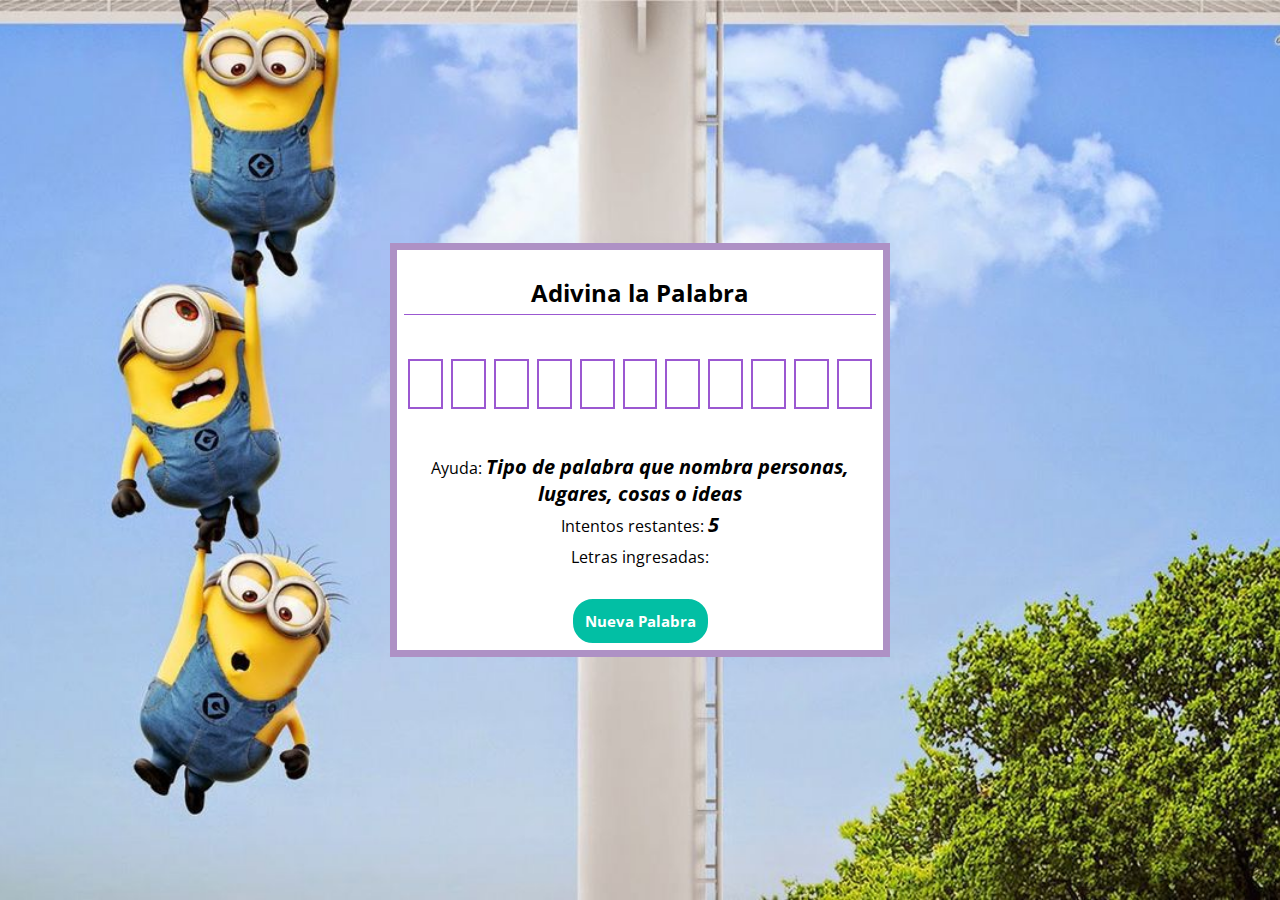
<file: adivinalapalabra-main/index.html>
<!DOCTYPE html>
<html lang="en">
<head>
    <meta charset="UTF-8">
    <meta http-equiv="X-UA-Compatible" content="IE=edge">
    <meta name="viewport" content="width=device-width, initial-scale=1.0">
    <link rel="stylesheet" href="estilo.css">
    <title>Juego de Gramática</title>
</head>
<body>
    <section>
        <h2>Adivina la Palabra</h2>
        <div id="palabra"></div>
        <h3>Ayuda: <span id="ayuda"> </span></h3>
        <h3>Intentos restantes: <span id="intentos">5</span></h3>
        <h3>Letras ingresadas: <span id="letrasIngresadas"></span></h3>

        <button onclick="cargarNuevaPalabra()">Nueva Palabra</button>
    </section>

    <script src="script.js"></script>
</body>
</html>
</file>
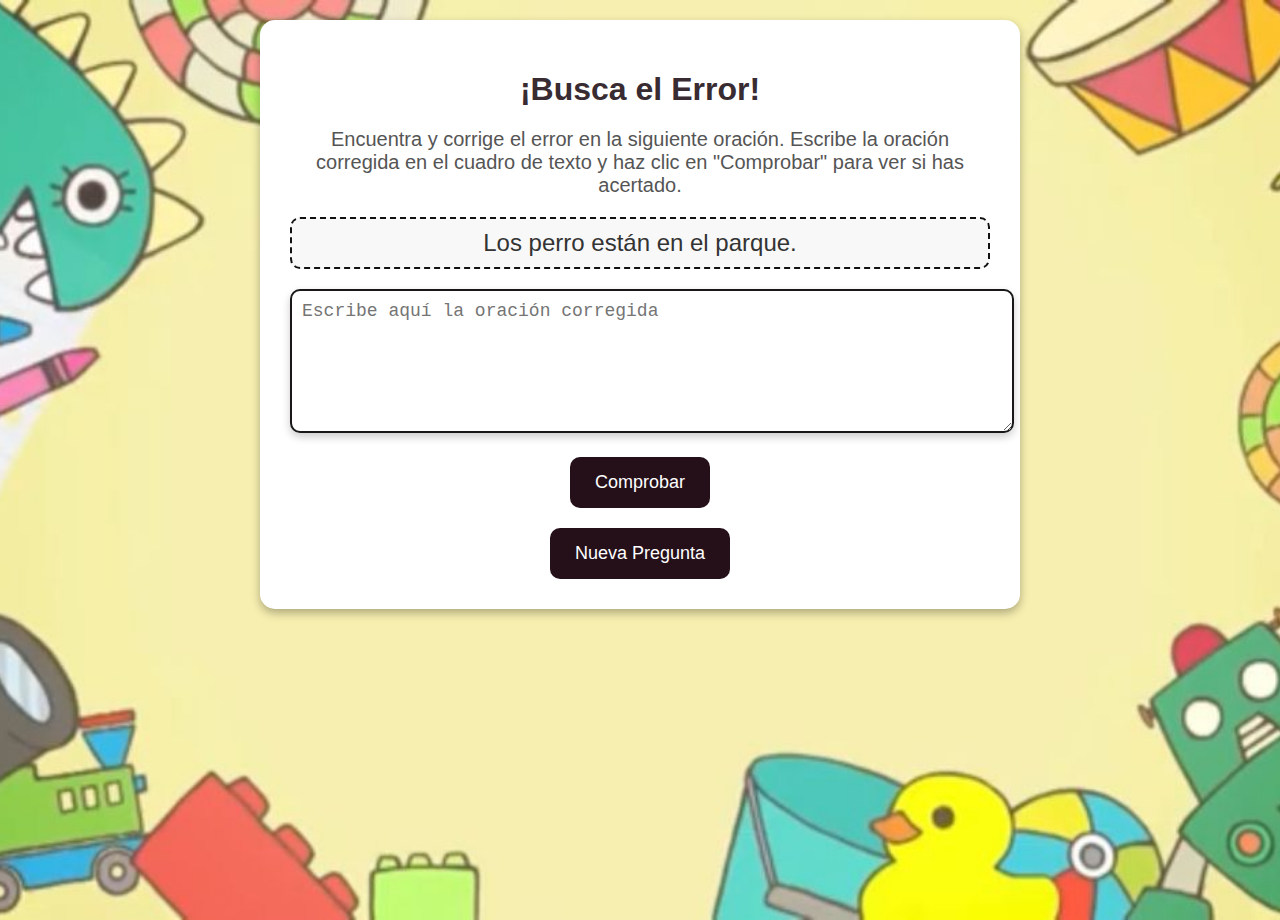
<file: JuegoBuscarElError/index.html>
<!DOCTYPE html>
<html lang="es">
<head>
    <meta charset="UTF-8">
    <meta name="viewport" content="width=device-width, initial-scale=1.0">
    <title>¡Busca el Error!</title>
    <style>
        body {
    font-family: 'Comic Sans MS', cursive, sans-serif;
    background-image: url('../imagen/WhatsApp Image 2024-09-05 at 12.17.12 AM (3).jpeg');
    background-size: cover; /* Asegura que la imagen cubra toda el área */
    background-position: center; /* Centra la imagen */
    background-repeat: no-repeat; /* Evita la repetición de la imagen */
    color: #333;
    text-align: center;
    height: 100vh;
    width: 100vw; /* Ajusta el ancho al viewport */
    margin: 0;
    padding: 0;
    overflow: hidden; /* Evita el scroll si el contenido se desborda */
}

.container {
    margin: 20px auto;
    padding: 30px;
    background: #fff;
    border-radius: 15px;
    box-shadow: 0 4px 10px rgba(0,0,0,0.3);
    width: 80%;
    max-width: 700px;
    position: relative; /* Para posicionar el contenido sobre la imagen de fondo */
    z-index: 1; /* Asegura que el contenedor esté sobre el fondo */
}

        h1 {
            color: #382b31;
            margin-bottom: 20px;
        }
        .instructions {
            font-size: 20px;
            margin-bottom: 20px;
            color: #555;
        }
        .sentence {
            font-size: 24px;
            margin-bottom: 20px;
            padding: 10px;
            background-color: #f8f8f8;
            border: 2px dashed #121111;
            border-radius: 10px;
        }
        textarea {
            width: 100%;
            height: 120px;
            padding: 10px;
            border-radius: 10px;
            border: 2px solid #191718;
            font-size: 18px;
            margin-bottom: 20px;
            box-shadow: 0 4px 8px rgba(0,0,0,0.2);
        }
        .button {
            background-color: #25101a;
            color: white;
            padding: 15px 25px;
            border: none;
            border-radius: 10px;
            cursor: pointer;
            font-size: 18px;
            transition: background-color 0.3s;
        }
        .button:hover {
            background-color: #4a4749;
        }
        .feedback {
            font-size: 22px;
            font-weight: bold;
            margin-top: 20px;
        }
        .feedback.correct { color: #4CAF50; }
        .feedback.incorrect { color: #FF6347; }
    </style>
</head>
<body>
    <div class="container">
        <h1>¡Busca el Error!</h1>
        <div class="instructions">
            Encuentra y corrige el error en la siguiente oración. Escribe la oración corregida en el cuadro de texto y haz clic en "Comprobar" para ver si has acertado.
        </div>
        <div class="sentence" id="sentence"></div>
        <textarea id="correction" placeholder="Escribe aquí la oración corregida"></textarea>
        <button class="button" onclick="checkCorrection()">Comprobar</button>
        <div id="feedback" class="feedback"></div>
        <button class="button" onclick="loadQuestion()">Nueva Pregunta</button>
    </div>

    <script>
        const questions = [
            { sentence: "El gato se duerme en la sillas.", correct: "El gato se duerme en la silla." },
            { sentence: "Los perro están en el parque.", correct: "Los perros están en el parque." },
            { sentence: "Maria y Juan va al cine.", correct: "María y Juan van al cine." },
            { sentence: "Nosotros comemos manzana y naranja.", correct: "Nosotros comemos manzanas y naranjas." }
        ];

        let currentQuestion;

        function getRandomQuestion() {
            return questions[Math.floor(Math.random() * questions.length)];
        }

        function loadQuestion() {
            currentQuestion = getRandomQuestion();
            document.getElementById('sentence').textContent = currentQuestion.sentence;
            document.getElementById('correction').value = '';
            document.getElementById('feedback').textContent = '';
        }

        function checkCorrection() {
            const userCorrection = document.getElementById('correction').value.trim().toLowerCase();
            const correctAnswer = currentQuestion.correct.trim().toLowerCase();
            const feedback = document.getElementById('feedback');
            
            if (userCorrection === correctAnswer) {
                feedback.textContent = "¡Correcto! ¡Bien hecho!";
                feedback.className = "feedback correct";
            } else {
                feedback.textContent = "Incorrecto. Intenta de nuevo.";
                feedback.className = "feedback incorrect";
            }
        }

        // Cargar una nueva pregunta cuando se carga la página
        window.onload = loadQuestion;
    </script>
</body>
</html>
</file>
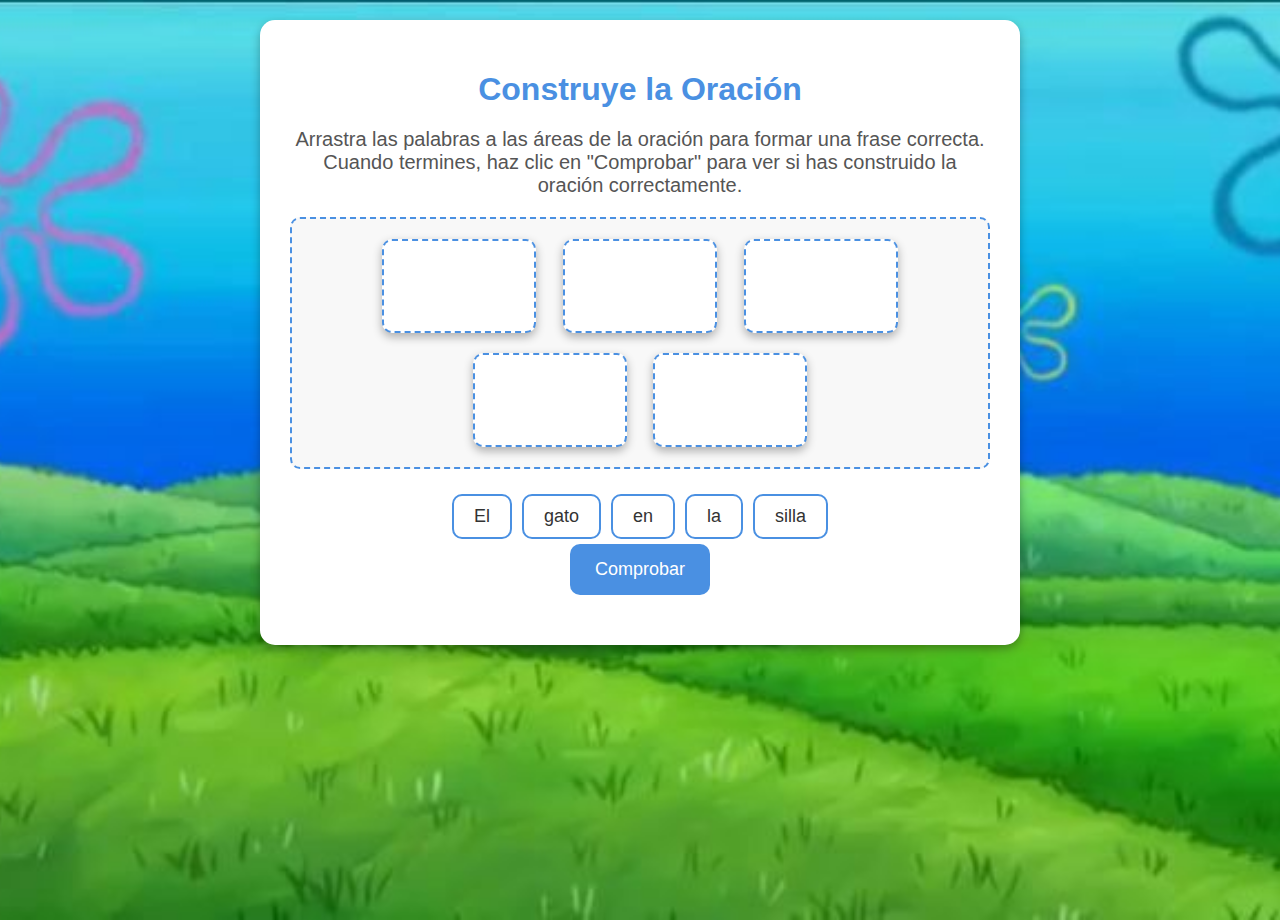
<file: JuegoConstruyeLaOracion/index.html>
<!DOCTYPE html>
<html lang="es">
<head>
    <meta charset="UTF-8">
    <meta name="viewport" content="width=device-width, initial-scale=1.0">
    <title>Construye la Oración</title>
    <style>
        body {
        font-family: 'Comic Sans MS', cursive, sans-serif;
        background-image: url('../imagen/WhatsApp Image 2024-09-05 at 12.17.12 AM (2).jpeg');
        background-size: cover; /* Asegura que la imagen cubra toda el área */
        background-position: center; /* Centra la imagen */
        background-repeat: no-repeat; /* Evita la repetición de la imagen */
        color: #333;
        text-align: center;
        height: 100vh;
        width: 100vw; /* Ajusta el ancho al viewport */
        margin: 0;
        padding: 0;
        overflow: hidden; /* Evita el scroll si el contenido se desborda */
    }

    .container {
        margin: 20px auto;
        padding: 30px;
        background: #fff;
        border-radius: 15px;
        box-shadow: 0 4px 10px rgba(0,0,0,0.3);
        width: 80%;
        max-width: 700px;
        position: relative; /* Para posicionar el contenido sobre la imagen de fondo */
        z-index: 1; /* Asegura que el contenedor esté sobre el fondo */
    }

        h1 {
            color: #4a90e2;
            margin-bottom: 20px;
        }
        .instructions {
            font-size: 20px;
            margin-bottom: 20px;
            color: #555;
        }
        .sentence {
            font-size: 24px;
            margin-bottom: 20px;
            padding: 10px;
            background-color: #f8f8f8;
            border: 2px dashed #4a90e2;
            border-radius: 10px;
        }
        .dropzone {
            display: inline-block;
            padding: 15px;
            margin: 10px;
            border: 2px dashed #4a90e2;
            border-radius: 10px;
            min-width: 120px;
            height: 60px;
            vertical-align: top;
            background-color: #fff;
            box-shadow: 0 4px 10px rgba(0,0,0,0.3);
        }
        .word {
            display: inline-block;
            padding: 10px 20px;
            margin: 5px;
            border: 2px solid #4a90e2;
            border-radius: 10px;
            background: #fff;
            cursor: pointer;
            font-size: 18px;
            transition: background-color 0.3s;
        }
        .word:hover {
            background-color: #e0f0ff;
        }
        .button {
            background-color: #4a90e2;
            color: white;
            padding: 15px 25px;
            border: none;
            border-radius: 10px;
            cursor: pointer;
            font-size: 18px;
            transition: background-color 0.3s;
        }
        .button:hover {
            background-color: #357abd;
        }
        .feedback {
            font-size: 22px;
            font-weight: bold;
            margin-top: 20px;
        }
        .feedback.correct { color: #4CAF50; }
        .feedback.incorrect { color: #FF6347; }
        .counter {
            font-size: 18px;
            margin-bottom: 20px;
            color: #777;
        }
        /* Modal styles */
        .modal {
            display: none;
            position: fixed;
            left: 0;
            top: 0;
            width: 100%;
            height: 100%;
            background-color: rgba(0, 0, 0, 0.5);
            z-index: 1000;
            justify-content: center;
            align-items: center;
            animation: fadeIn 0.5s;
        }
        .modal-content {
            background-color: #fff;
            border-radius: 15px;
            padding: 30px;
            box-shadow: 0 4px 10px rgba(0,0,0,0.3);
            width: 80%;
            max-width: 500px;
            text-align: center;
            animation: slideIn 0.5s;
        }
        .modal-header {
            font-size: 24px;
            margin-bottom: 20px;
            color: #4a90e2;
        }
        .modal-body {
            font-size: 18px;
            margin-bottom: 20px;
        }
        .modal-footer {
            margin-top: 20px;
        }
        .modal-button {
            background-color: #4a90e2;
            color: white;
            padding: 10px 20px;
            border: none;
            border-radius: 10px;
            cursor: pointer;
            font-size: 18px;
        }
        .modal-button:hover {
            background-color: #357abd;
        }
        @keyframes fadeIn {
            from { opacity: 0; }
            to { opacity: 1; }
        }
        @keyframes slideIn {
            from { transform: translateY(-50px); opacity: 0; }
            to { transform: translateY(0); opacity: 1; }
        }
    </style>
</head>
<body>
    <div class="container">
        <h1>Construye la Oración</h1>
        <div class="instructions">
            Arrastra las palabras a las áreas de la oración para formar una frase correcta. Cuando termines, haz clic en "Comprobar" para ver si has construido la oración correctamente.
        </div>
        <div class="sentence">
            <div id="dropzone1" class="dropzone" ondrop="drop(event)" ondragover="allowDrop(event)"></div>
            <div id="dropzone2" class="dropzone" ondrop="drop(event)" ondragover="allowDrop(event)"></div>
            <div id="dropzone3" class="dropzone" ondrop="drop(event)" ondragover="allowDrop(event)"></div>
            <div id="dropzone4" class="dropzone" ondrop="drop(event)" ondragover="allowDrop(event)"></div>
            <div id="dropzone5" class="dropzone" ondrop="drop(event)" ondragover="allowDrop(event)"></div>
        </div>
        <div id="words-container"></div>
        <button class="button" onclick="checkSentence()">Comprobar</button>
        <div id="feedback" class="feedback"></div>
    </div>

    <!-- Modal for results -->
    <div id="result-modal" class="modal">
        <div class="modal-content">
            <div class="modal-header">¡Resultados Finales!</div>
            <div id="result-content" class="modal-body"></div>
            <div class="modal-footer">
                <button class="modal-button" onclick="closeModal()">Cerrar</button>
            </div>
        </div>
    </div>

    <script>
        const sentences = [
            { order: ["El", "gato", "en", "la", "silla"], words: ["El", "gato", "en", "la", "silla"] },
            { order: ["La", "niña", "lee", "un", "libro"], words: ["La", "niña", "lee", "un", "libro"] },
            { order: ["El", "perro", "juega", "en", "el jardín"], words: ["El", "perro", "juega", "en", "el jardín"] },
            { order: ["Los", "niños", "corren", "en", "el parque"], words: ["Los", "niños", "corren", "en", "el parque"] },
            { order: ["El", "sol", "brilla", "en", "el cielo"], words: ["El", "sol", "brilla", "en", "el cielo"] },
            { order: ["Los", "pájaros", "cantan", "en", "la mañana"], words: ["Los", "pájaros", "cantan", "en", "la mañana"] },
            { order: ["Mi", "amigo", "estudia", "en", "la biblioteca"], words: ["Mi", "amigo", "estudia", "en", "la biblioteca"] },
            { order: ["Ella", "come", "manzanas", "y", "naranjas"], words: ["Ella", "come", "manzanas", "y", "naranjas"] }
        ];

        let currentSentence;
        let currentAttempt = 0;
        const maxAttempts = 5;
        let totalCorrect = 0;
        const totalSentences = sentences.length;

        function getRandomSentence() {
            const randomIndex = Math.floor(Math.random() * totalSentences);
            return sentences[randomIndex];
        }

        function loadSentence() {
            currentSentence = getRandomSentence();
            document.querySelectorAll('.dropzone').forEach(zone => zone.innerHTML = '');
            const wordsContainer = document.getElementById('words-container');
            wordsContainer.innerHTML = '';
            currentSentence.words.forEach((word, index) => {
                const wordDiv = document.createElement('div');
                wordDiv.className = 'word';
                wordDiv.id = 'word'
                wordDiv.id = 'word' + index;
                wordDiv.draggable = true;
                wordDiv.textContent = word;
                wordDiv.ondragstart = drag;
                wordsContainer.appendChild(wordDiv);
            });
            document.getElementById('attempts-left').textContent = maxAttempts;
        }

        function allowDrop(event) {
            event.preventDefault();
        }

        function drag(event) {
            event.dataTransfer.setData('text', event.target.id);
        }

        function drop(event) {
            event.preventDefault();
            const data = event.dataTransfer.getData('text');
            const draggedElement = document.getElementById(data);
            event.target.appendChild(draggedElement);
        }

        function checkSentence() {
            const zones = document.querySelectorAll('.dropzone');
            const userOrder = Array.from(zones).map(zone => Array.from(zone.children).map(child => child.textContent));
            const correctOrder = currentSentence.order;
            const feedback = document.getElementById('feedback');

            if (userOrder.join(' ') === correctOrder.join(' ')) {
                feedback.textContent = "¡Correcto! ¡Bien hecho!";
                feedback.className = "feedback correct";
                totalCorrect++;
                if (totalCorrect === totalSentences) {
                    showResultModal(true);
                } else {
                    currentAttempt = 0;
                    loadSentence();
                }
            } else {
                currentAttempt++;
                if (currentAttempt >= maxAttempts) {
                    feedback.textContent = `Has agotado los intentos. La respuesta correcta era: '${correctOrder.join(' ')}'.`;
                    feedback.className = "feedback incorrect";
                    if (totalCorrect === totalSentences) {
                        showResultModal(true);
                    } else {
                        showResultModal(false);
                    }
                } else {
                    feedback.textContent = `Incorrecto. Intentos restantes: ${maxAttempts - currentAttempt}.`;
                    feedback.className = "feedback incorrect";
                }
            }
        }

        function showResultModal(isWinner) {
            const resultContent = isWinner ? "¡Felicidades! Has completado todas las oraciones correctamente." : "Juego terminado. Has fallado en algunas oraciones.";
            document.getElementById('result-content').textContent = resultContent;
            document.getElementById('result-modal').style.display = 'flex';
        }

        function closeModal() {
            document.getElementById('result-modal').style.display = 'none';
            // Reset for new session
            currentAttempt = 0;
            totalCorrect = 0;
            loadSentence();
        }

        // Initialize the game
        loadSentence();
    </script>
</body>
</html>
</file>
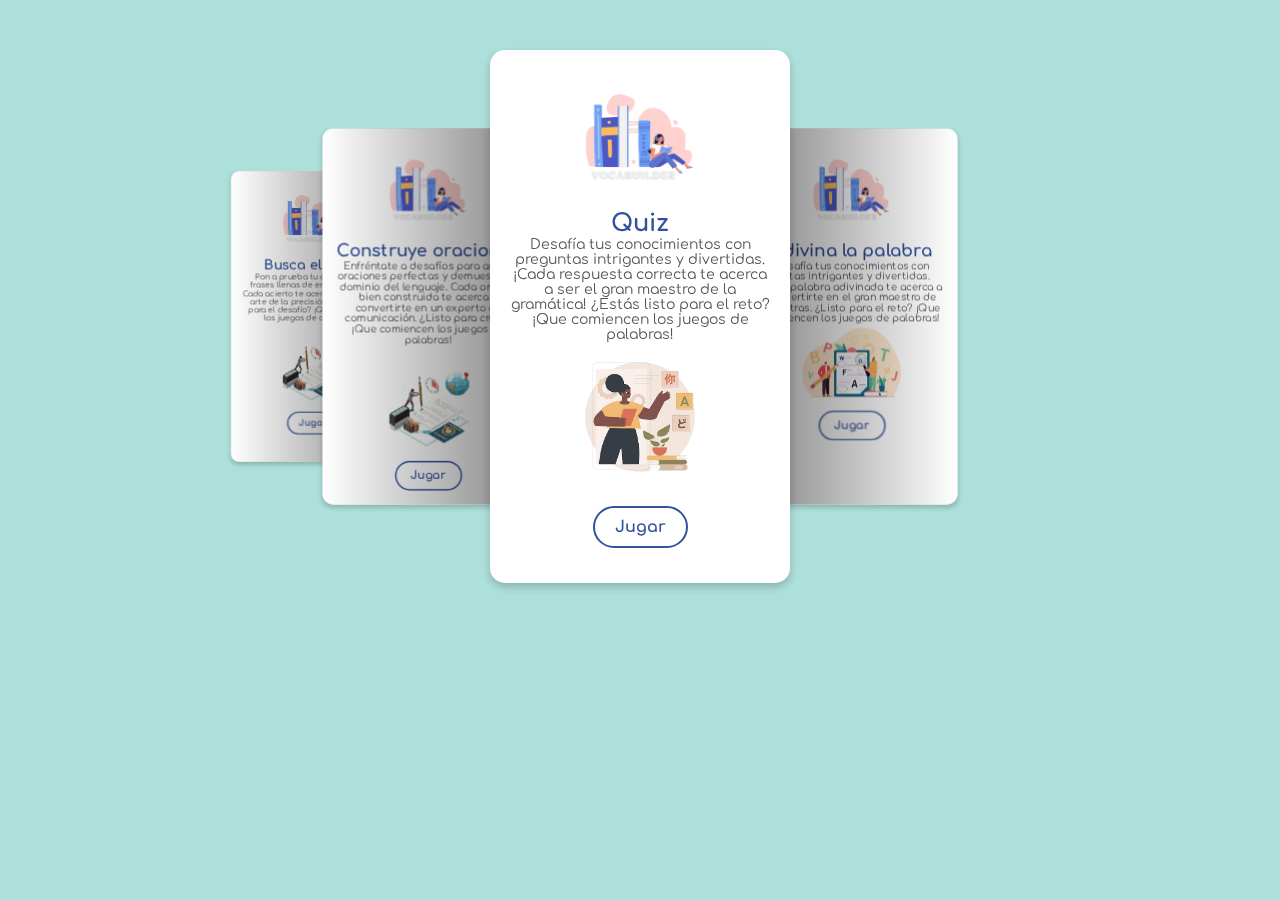
<file: MenuJuegos/index.html>
<!DOCTYPE html>
<html lang="es">
<head>
    <meta charset="UTF-8">
    <meta name="viewport" content="width=device-width, initial-scale=1.0">
    <title>Juegos</title>
    <link href="https://fonts.googleapis.com/css2?family=Bungee+Spice&family=Comfortaa:wght@300..700&display=swap" rel="stylesheet">
    <link rel="stylesheet" href="https://cdnjs.cloudflare.com/ajax/libs/font-awesome/6.6.0/css/all.min.css" integrity="sha512-Kc323vGBEqzTmouAECnVceyQqyqdsSiqLQISBL29aUW4U/M7pSPA/gEUZQqv1cwx4OnYxTxve5UMg5GT6L4JJg==" crossorigin="anonymous" referrerpolicy="no-referrer" />
    <link rel="stylesheet" href="https://cdn.jsdelivr.net/npm/swiper@11/swiper-bundle.min.css" />
    <link rel="stylesheet" href="style.css">
</head>
<body>
    <div class="swiper mySwiper">
        <div class="swiper-wrapper">
            <div class="swiper-slide">
                <div class="icon">
                    <i class="fa-solid fa-circle-arrow-left arrow-icon"></i>
                    <img src="imagen/vocabuilder.png" alt="Logo">
                    <i class="fa-regular fa-heart heart-icon"></i>
                </div>
                <div class="product-content">
                    <div class="product-txt">
                        <span>Quiz</span>
                        <p>Desafía tus conocimientos con preguntas intrigantes y divertidas. ¡Cada respuesta correcta te acerca a ser el gran maestro de la gramática! ¿Estás listo para el reto? ¡Que comiencen los juegos de palabras!</p>
                    </div>
                    <div class="product-img">
                        <img src="imagen/imagen2.png" alt="Imagen del producto">
                    </div>
                </div>
                <a href="../quiz/index.html" class="btn-1">Jugar</a>
            </div>
            
            
            <div class="swiper-slide">
                <div class="icon">
                    <i class="fa-solid fa-circle-arrow-left arrow-icon"></i>
                    <img src="imagen/vocabuilder.png" alt="Logo">
                    <i class="fa-regular fa-heart heart-icon"></i>
                </div>
                <div class="product-content">
                    <div class="product-txt">
                        <span>Adivina la palabra</span>
                        <p>Desafía tus conocimientos con pistas intrigantes y divertidas. Cada palabra adivinada te acerca a convertirte en el gran maestro de las letras. ¿Listo para el reto? ¡Que comiencen los juegos de palabras!</p>
                    </div>
                    <div class="product-img">
                        <img src="imagen/imagen3.png" alt="Imagen del producto">
                    </div>
                </div>
                <a href="../adivinalapalabra-main/" class="btn-1">Jugar</a>
            </div>

            <div class="swiper-slide">
                <div class="icon">
                    <i class="fa-solid fa-circle-arrow-left arrow-icon"></i>
                    <img src="imagen/vocabuilder.png" alt="Logo">
                    <i class="fa-regular fa-heart heart-icon"></i>
                </div>
                <div class="product-content">
                    <div class="product-txt">
                        <span>Busca el error</span>
                        <p>Pon a prueba tu agudeza con frases llenas de errores ocultos. Cada acierto te acerca a dominar el arte de la precisión. ¿Preparado para el desafío? ¡Que comiencen los juegos de corrección!</p>
                    </div>
                    <div class="product-img">
                        <img src="imagen/imagen1.png" alt="Imagen del producto">
                    </div>
                </div>
                <a href="../JuegoBuscarElError/index.html" class="btn-1">Jugar</a>
            </div>
            <div class="swiper-slide">
                <div class="icon">
                    <i class="fa-solid fa-circle-arrow-left arrow-icon"></i>
                    <img src="imagen/vocabuilder.png" alt="Logo">
                    <i class="fa-regular fa-heart heart-icon"></i>
                </div>
                <div class="product-content">
                    <div class="product-txt">
                        <span>Construye oraciones</span>
                        <p>Enfréntate a desafíos para armar oraciones perfectas y demuestra tu dominio del lenguaje. Cada oración bien construida te acerca a convertirte en un experto en comunicación. ¿Listo para crear? ¡Que comiencen los juegos de palabras!</p>
                    </div>
                    <div class="product-img">
                        <img src="imagen/imagen1.png" alt="Imagen del producto">
                    </div>
                </div>
                <a href="../JuegoConstruyeLaOracion/index.html" class="btn-1">Jugar</a>
            </div>
        </div>
    </div>
    <script src="https://cdn.jsdelivr.net/npm/swiper@11/swiper-bundle.min.js"></script>
    <script>
        var swiper = new Swiper(".mySwiper", {
            effect: "coverflow",
            grabCursor: true,
            centeredSlides: true,
            slidesPerView: "auto",
            loop: true,
            coverflowEffect: {
                depth: 500,
                modifier: 1,
                slidesShadows: true,
                rotate: 0,
                stretch: 0
            }
        });

        // Funcionalidad de la flecha para volver a la página de inicio
        document.querySelectorAll('.arrow-icon').forEach(function(icon) {
            icon.addEventListener('click', function() {
                window.location.href = '../'; // Cambia la URL según la ubicación de tu página de inicio
            });
        });

        // Animación del corazón
        document.querySelectorAll('.heart-icon').forEach(function(icon) {
            icon.addEventListener('click', function() {
                icon.classList.add('animate-heart');
                setTimeout(function() {
                    icon.classList.remove('animate-heart');
                }, 1000); // Duración de la animación
            });
        });
    </script>
</body>
</html>
</file>
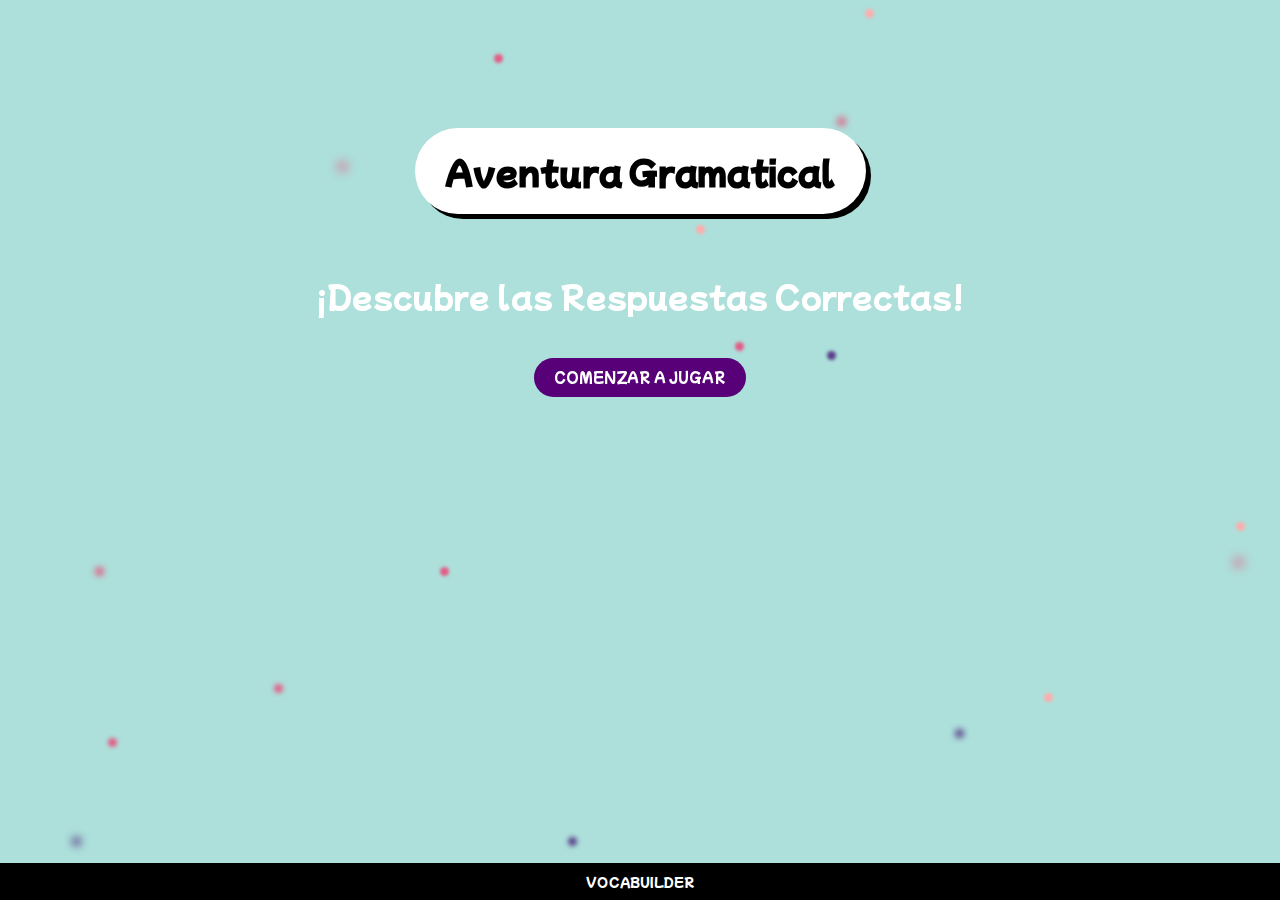
<file: quiz/index.html>
<!DOCTYPE html>
<html lang="es">
<head>
    <meta charset="UTF-8">
    <meta http-equiv="X-UA-Compatible" content="IE=edge">
    <meta name="viewport" content="width=device-width, initial-scale=1.0">
    <link rel="stylesheet" href="estilo.css">
    <link rel="icon" href="../imagen/vocabuilder.png">
    <title>VOCABUILDER</title>
</head>
<body>
    
    <h1>Aventura Gramatical</h1>

    <!-- Pantalla inicial -->
    <div id="pantalla-inicial">
        <p>¡Descubre las Respuestas Correctas!</p>
        <button class="btn" onclick="comenzarJuego()">COMENZAR A JUGAR</button>
    </div>

    <!-- Pantalla juego -->
    <div class="pantalla-juego" id="pantalla-juego">
        <!-- Dentro del div "pantalla-juego" -->
<div class="pregunta" id="pregunta">
    <p id="textoPregunta">¿Cuál es la forma correcta de completar la oración?</p>
    <div class="opciones">
        <div class="opcion" id="op0" onclick="comprobarRespuesta(0)">
            <div class="letra" id="l0">A</div>
            <div class="respuesta" id="n0">Opción A</div>
        </div>
        <div class="opcion" id="op1" onclick="comprobarRespuesta(1)">
            <div class="letra" id="l1">B</div>
            <div class="respuesta" id="n1">Opción B</div>
        </div>
        <div class="opcion" id="op2" onclick="comprobarRespuesta(2)">
            <div class="letra" id="l2">C</div>
            <div class="respuesta" id="n2">Opción C</div>
        </div>
    </div>
</div>

        </div>
    </div>
    <!-- Pantalla final -->
    <div id="pantalla-final">
        <h2>CORRECTAS: <span id="numCorrectas">3</span></h2>
        <h2>INCORRECTAS: <span id="numIncorrectas">2</span></h2>
        <button class="btn" onclick="volverAlInicio()">VOLVER AL INICIO</button>
    </div>
    <div class="background">
        <span></span>
        <span></span>
        <span></span>
        <span></span>
        <span></span>
        <span></span>
        <span></span>
        <span></span>
        <span></span>
        <span></span>
        <span></span>
        <span></span>
        <span></span>
        <span></span>
        <span></span>
        <span></span>
        <span></span>
        <span></span>
        <span></span>
        <span></span>
     </div>
    <footer>VOCABUILDER</footer>
    
    <script src="script.js"></script>
</body>
</html>
</file>
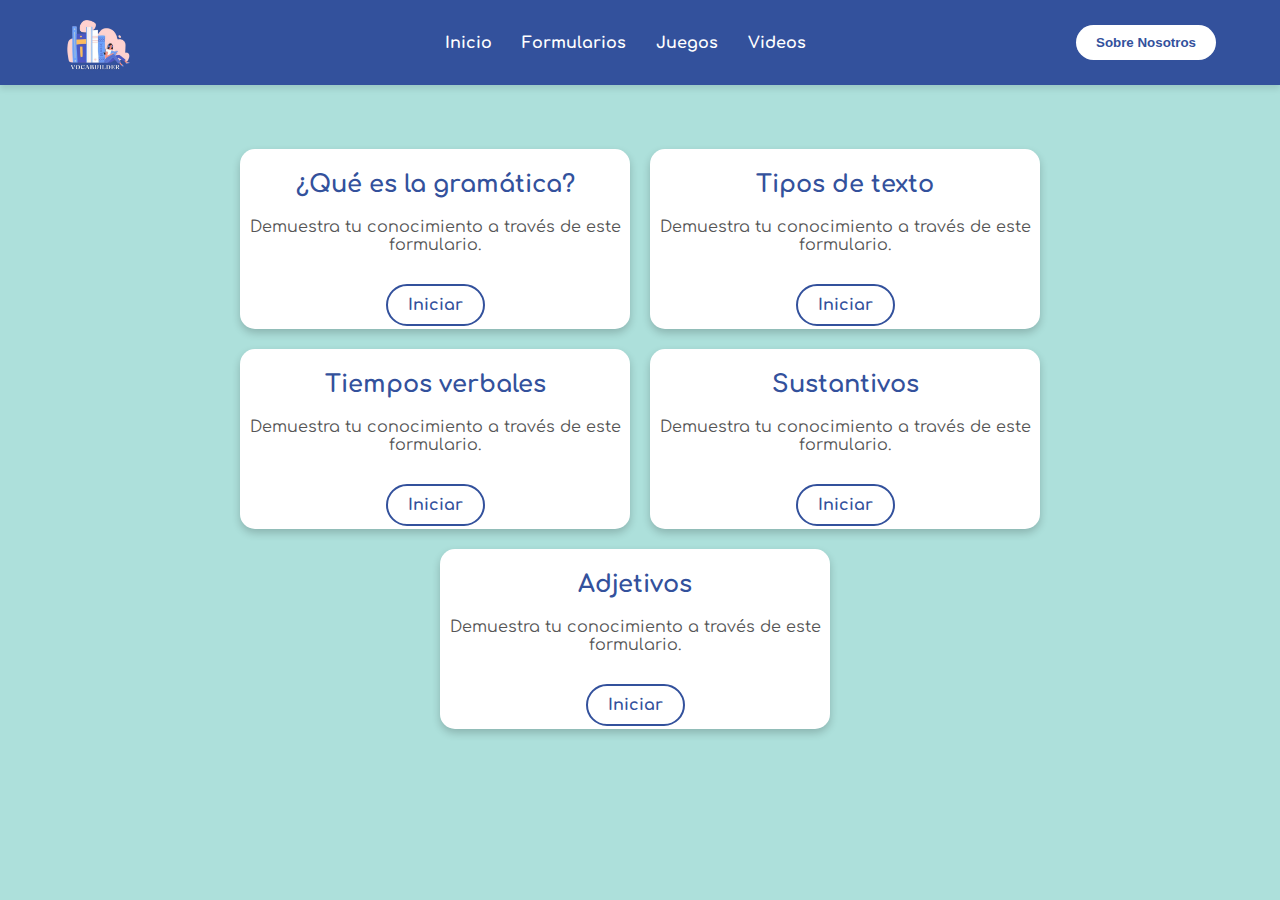
<file: formularios/formularios.html>
<!DOCTYPE html>
<html lang="es">
<head>
    <meta charset="UTF-8">
    <meta name="viewport" content="width=device-width, initial-scale=1.0">
    <link rel="stylesheet" type="text/css" href="styles.css">
    <link rel="icon" href="../imagen/vocabuilder.png">
    <link rel="preconnect" href="https://fonts.googleapis.com">
    <link rel="preconnect" href="https://fonts.gstatic.com" crossorigin>
    <link href="https://fonts.googleapis.com/css2?family=Comfortaa:wght@700&display=swap" rel="stylesheet">
    <title>VOCABUILDER</title>
</head>
<body>

    <header class="header">
        <div class="logo">
            <img src="../imagen/vocabuilder.png" alt="logo de la página VOCABUILDER">
        </div>
        <nav>
            <ul class="nav-links">
                <li><a href="../index.html">Inicio</a></li>
                <li><a href="#">Formularios</a></li>
                <li><a href="../MenuJuegos/index.html" target="_blank">Juegos</a></li>
                <li><a href="../seccion_videos/Videos.html">Videos</a></li>
            </ul>
        </nav>
        <a href="../SobreNosotros/sobrenosotros.html" class="btn"><button>Sobre Nosotros</button></a>
    </header>

    <section class="cuerpo">
        <div class="container">
            <div class="card">
                <div class="content">
                    <h2>¿Qué es la gramática?</h2>
                    <p>Demuestra tu conocimiento a través de este formulario.</p>
                    <a href="https://docs.google.com/forms/d/e/1FAIpQLSfZ6tF6iWSeUXVgg7RIWrLFY_7FG4YYHurqCSiNloRT0Dh3YQ/viewform?usp=sf_link" target="_blank" class="btn_card">
                        Iniciar
                    </a>
                </div>                  
            </div>
            <div class="card">
                <div class="content">
                    <h2>Tipos de texto</h2>
                    <p>Demuestra tu conocimiento a través de este formulario.</p>
                    <a href="https://docs.google.com/forms/d/e/1FAIpQLSehEC8XwfbAXXX1gz0V0RT77lopbtXczkYZpk9wY7ju5jNhaw/viewform" target="_blank" class="btn_card">
                        Iniciar
                    </a>
                </div>                  
            </div>
            <div class="card">
                <div class="content">
                    <h2>Tiempos verbales</h2>
                    <p>Demuestra tu conocimiento a través de este formulario.</p>
                    <a href="https://docs.google.com/forms/d/e/1FAIpQLSdmdu-mRsoQc4eJMQIwjXNHeZKVTISh_pyXpgdVh1faee9U7Q/viewform" target="_blank" class="btn_card">
                        Iniciar
                    </a>
                </div>                  
            </div>
            <div class="card">
                <div class="content">
                    <h2>Sustantivos</h2>
                    <p>Demuestra tu conocimiento a través de este formulario.</p>
                    <a href="https://docs.google.com/forms/d/e/1FAIpQLSdIrSwlyoEaFVHZr2MSh9KJc-ioywAkzIf_GC4QdJHWTMTU5Q/viewform" target="_blank" class="btn_card">
                        Iniciar
                    </a>
                </div>                  
            </div>
            <div class="card card3">
                <div class="content">
                    <h2>Adjetivos</h2>
                    <p>Demuestra tu conocimiento a través de este formulario.</p>
                    <a href="https://docs.google.com/forms/d/e/1FAIpQLSdyv3d5DA2JlPNSdY5mz-twaaGFdiUoD4RBX-pehNKEhYCnBA/viewform" target="_blank" class="btn_card">
                        Iniciar
                    </a>
                </div>                  
            </div>
        </div>
    </section>

</body>
</html>
</file>
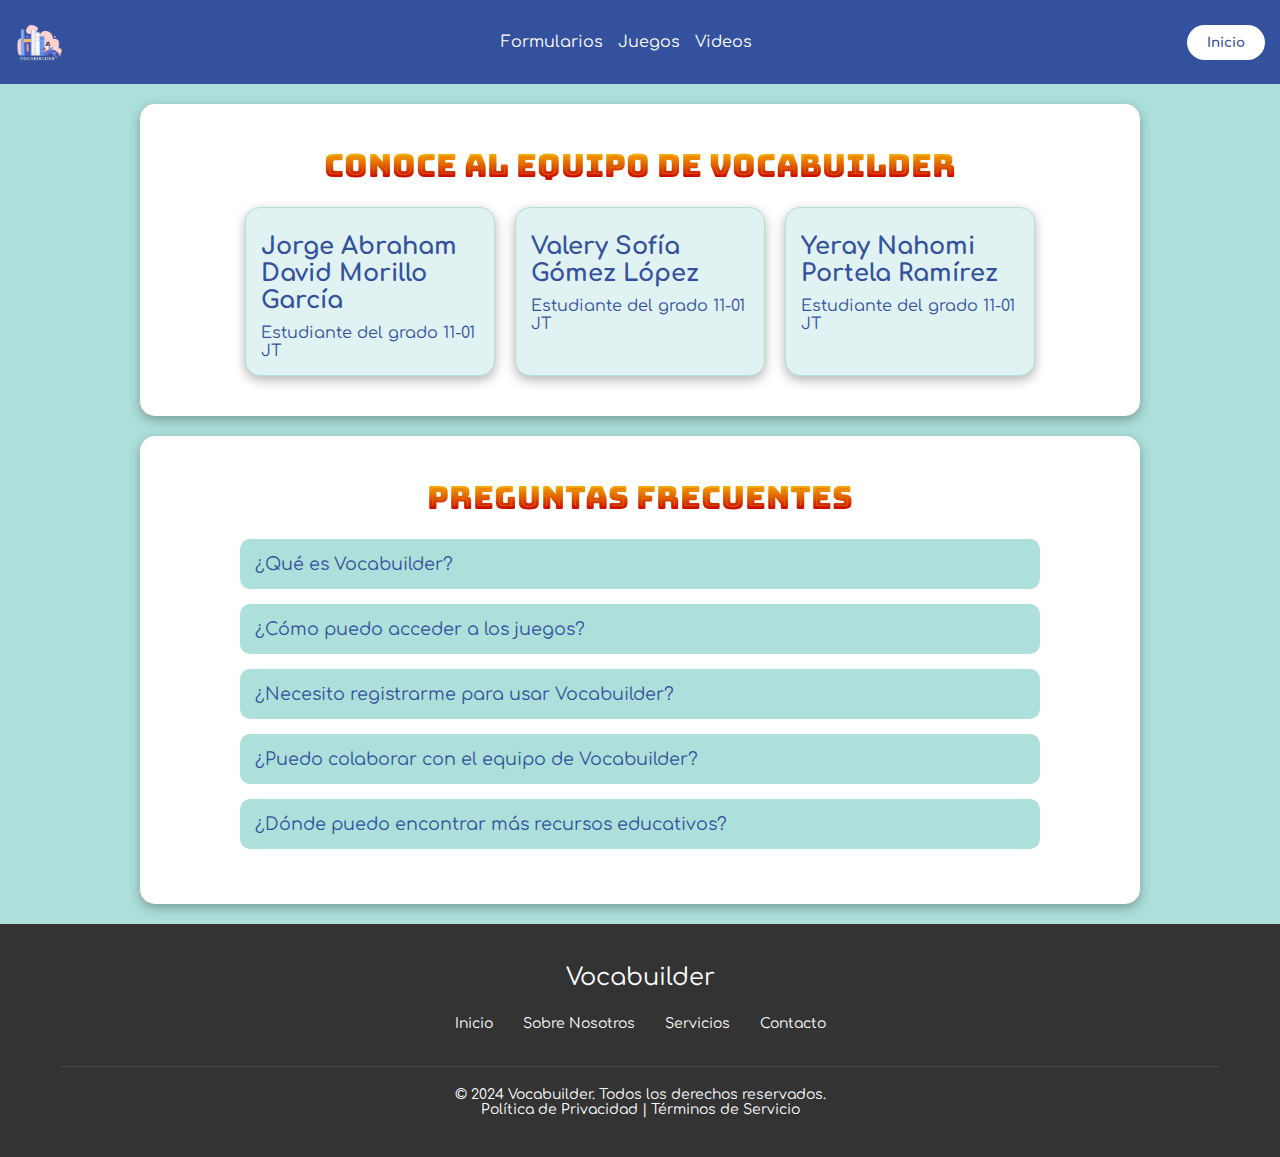
<file: SobreNosotros/sobrenosotros.html>
<!DOCTYPE html>
<html lang="es">
<head>
  <meta charset="UTF-8">
  <meta name="viewport" content="width=device-width, initial-scale=1.0">
  <link rel="stylesheet" href="style.css">
  <link rel="icon" href="../imagen/vocabuilder.png">
  <link rel="preconnect" href="https://fonts.googleapis.com">
  <link rel="preconnect" href="https://fonts.gstatic.com" crossorigin>
  <link href="https://fonts.googleapis.com/css2?family=Bungee+Spice&family=Comfortaa:wght@300..700&display=swap" rel="stylesheet">
  <title>Sobre Nosotros - VOCABUILDER</title>
</head>
<body>
  <header class="header">
    <div class="logo">
      <img src="../imagen/vocabuilder.png" alt="logo de la pagina VOCABUILDER">
    </div>
    <nav>
      <ul class="nav-links">
        <li><a href="../formularios/formularios.html">Formularios</a></li>
        <li><a href="../MenuJuegos/index.html" target="_blank">Juegos</a></li>
        <li><a href="../seccion_videos/Videos.html">Videos</a></li>
      </ul>
    </nav>
    <a href="../index.html" class="btn"><button>Inicio</button></a>
  </header>

  <section class="about-section">
    <h2>Conoce al Equipo de Vocabuilder</h2>
    <div class="team-container">
      <!-- Tarjeta de Creadores -->
      <div class="team-card">
        <!--<img src="imagen/creador1.jpg" alt="Foto de Creador 1">-->
        <div class="team-info">
          <h3>Jorge Abraham David Morillo García</h3>
          <p>Estudiante del grado 11-01 JT</p>
        </div>
      </div>
      <div class="team-card">
        <!--<img src="imagen/creador1.jpg" alt="Foto de Creador 1">-->
        <div class="team-info">
          <h3>Valery Sofía Gómez López</h3>
          <p>Estudiante del grado 11-01 JT</p>
        </div>
      </div>
      <div class="team-card">
        <!--<img src="imagen/creador1.jpg" alt="Foto de Creador 1">-->
        <div class="team-info">
          <h3>Yeray Nahomi Portela Ramírez</h3>
          <p>Estudiante del grado 11-01 JT</p>
        </div>
      </div>
    </div>
  </section>

  <section class="faq-section">
    <h2>Preguntas Frecuentes</h2>
    <div class="faq-container">
      <div class="faq-item">
        <button class="faq-question">¿Qué es Vocabuilder?</button>
        <div class="faq-answer">
          <p>Vocabuilder es una plataforma educativa diseñada para mejorar las habilidades gramaticales mientras te diviertes con juegos interactivos, videos educativos y formularios de evaluación.</p>
        </div>
      </div>
      <div class="faq-item">
        <button class="faq-question">¿Cómo puedo acceder a los juegos?</button>
        <div class="faq-answer">
          <p>Puedes acceder a nuestros juegos a través del menú principal en la sección "Juegos" o directamente en el enlace proporcionado en nuestra página.</p>
        </div>
      </div>
      <div class="faq-item">
        <button class="faq-question">¿Necesito registrarme para usar Vocabuilder?</button>
        <div class="faq-answer">
          <p>No, no es necesario registrarse para acceder a la mayoría de los recursos en Vocabuilder. Sin embargo, algunas características pueden requerir registro.</p>
        </div>
      </div>
      <div class="faq-item">
        <button class="faq-question">¿Puedo colaborar con el equipo de Vocabuilder?</button>
        <div class="faq-answer">
          <p>¡Sí! Siempre estamos abiertos a colaboraciones. Puedes ponerte en contacto con nosotros a través del formulario de contacto en la página principal.</p>
        </div>
      </div>
      <div class="faq-item">
        <button class="faq-question">¿Dónde puedo encontrar más recursos educativos?</button>
        <div class="faq-answer">
          <p>Además de los recursos en Vocabuilder, te recomendamos buscar en otras plataformas educativas y consultar libros especializados en gramática.</p>
        </div>
      </div>
    </div>
  </section>

  <!-- Footer -->
<footer class="site-footer">
    <div class="container">
        <div class="footer-top">
            <div class="footer-logo">
                <a href="#">Vocabuilder</a>
            </div>
            <div class="footer-links">
                <ul>
                    <li><a href="#">Inicio</a></li>
                    <li><a href="#">Sobre Nosotros</a></li>
                    <li><a href="#">Servicios</a></li>
                    <li><a href="#">Contacto</a></li>
                </ul>
            </div>
            <div class="footer-socials">
                <a href="#" aria-label="Facebook"><i class="fab fa-facebook-f"></i></a>
                <a href="#" aria-label="Twitter"><i class="fab fa-twitter"></i></a>
                <a href="#" aria-label="LinkedIn"><i class="fab fa-linkedin-in"></i></a>
                <a href="#" aria-label="Instagram"><i class="fab fa-instagram"></i></a>
            </div>
        </div>
        <div class="footer-bottom">
            <p>&copy; 2024 Vocabuilder. Todos los derechos reservados.</p>
            <p><a href="#">Política de Privacidad</a> | <a href="#">Términos de Servicio</a></p>
        </div>
    </div>
</footer>


  <script>
    document.addEventListener('DOMContentLoaded', function () {
        const footer = document.querySelector('.site-footer');
    footer.classList.add('visible');
      // Código para el acordeón de preguntas frecuentes
      const faqQuestions = document.querySelectorAll('.faq-question');

      faqQuestions.forEach(question => {
        question.addEventListener('click', () => {
          const answer = question.nextElementSibling;
          answer.style.display = answer.style.display === 'block' ? 'none' : 'block';
          question.classList.toggle('active');
        });
      });
    });
  </script>
</body>
</html>
</file>
<file: adivinalapalabra-main/estilo.css>
@import url('https://fonts.googleapis.com/css2?family=Open+Sans:wght@400;600&display=swap');
*{
    box-sizing: border-box;
    font-family: 'Open Sans';
}

body {
    display: flex;
    justify-content: center;
    align-items: center;
    font-family: 'Comic Sans MS', cursive, sans-serif;
    background-image: url('../imagen/WhatsApp Image 2024-09-05 at 12.17.12 AM.jpeg');
    background-size: cover; /* Asegura que la imagen cubra toda el área */
    background-position: center; /* Centra la imagen */
    background-repeat: no-repeat; /* Evita la repetición de la imagen */
    color: #333;
    text-align: center;
    height: 100vh;
    width: 100vw; /* Ajusta el ancho al viewport */
    margin: 0;
    padding: 0;
    overflow: hidden; /* Evita el scroll si el contenido se desborda */
}

.container {
    margin: 20px auto;
    padding: 30px;
    background: #fff;
    border-radius: 15px;
    box-shadow: 0 4px 10px rgba(0,0,0,0.3);
    width: 80%;
    max-width: 700px;
    position: relative; /* Para posicionar el contenido sobre la imagen de fondo */
    z-index: 1; /* Asegura que el contenedor esté sobre el fondo */
}
section{
    width: 500px;
    background-color: #fff;
    border: 7px solid #ae91c5;
    color: #000;
    padding: 7px;
}
h2{
    border-bottom: 1px solid #9b58d1;
    text-align: center;
    padding-bottom: 5px;
}
#palabra{
    display: flex;
    justify-content: center;
    margin: 40px 0;
}
.letra{
    height: 50px;
    width: 50px;
    border: 2px solid #9b58d1;
    text-align: center;
    margin: 4px;
    font-weight: 600;
    font-size: 30px;
}
.pintar{
    background-color: #02bfa4;;
}
.pintarError{
    background-color: red;
}
h3{
    margin: 4px 0;
    font-weight: normal;
    font-size: 16px;
}
h3 span{
    font-style: italic;
    font-weight: bold;
    font-size: 20px;
}
button{
    display: block;
    width: fit-content;
    margin: auto;
    background-color:#02bfa4;
    border: 2px solid #02bfa4;
    border-radius: 20px;
    color: #fff;
    font-weight: bold;
    font-size: 15px;
    padding: 10px;
    margin-top: 30px;
    cursor: pointer;
    transition: .5s;
}
button:hover{
    background-color: #02bfa4;
}
</file>
<file: MenuJuegos/style.css>
/* Estilos Globales */
* {
    box-sizing: border-box;
    margin: 0;
    padding: 0;
    font-family: 'Comfortaa', sans-serif;
}
html, body {
    height: 100%;
    margin: 0;
    padding: 0;
    font-family: 'Comfortaa', sans-serif;
    background-color: #ADE0DB; /* Color de fondo coherente con la página de inicio */
}


/* Swiper Container */
.swiper {
    width: 100%;
    padding: 50px 20px; /* Añadido relleno uniforme */
}

/* Swiper Slide */
.swiper-slide {
    width: 300px;
    height: auto; /* Ajusta la altura automáticamente según el contenido */
    background-color: #ffffff;
    border-radius: 15px;
    box-shadow: 0 4px 8px rgba(0, 0, 0, 0.2);
    padding: 20px;
    text-align: center;
    transition: background-color 0.3s ease, transform 0.3s ease;
}


.swiper-slide:hover {
    background-color: #e0f2f1; /* Color de fondo similar a la página de inicio */
    transform: scale(1.05); /* Efecto de escala en el hover */
    box-shadow: 0 8px 16px rgba(0, 0, 0, 0.3);
}

/* Iconos */
.icon {
    display: flex;
    justify-content: space-between;
    align-items: center;
    margin-bottom: 20px; /* Reducido para una mejor alineación */
}

.icon i {
    font-size: 24px; /* Tamaño más grande para los iconos */
    color: #33519c; /* Color consistente con el tema */
    cursor: pointer; /* Indicar que el icono es clickeable */
}

.icon img {
    width: 120px;
}

/* Contenido del Producto */
.product-content {
    display: flex;
    flex-direction: column; /* Apilar texto e imagen verticalmente */
    align-items: center;
}

.product-txt {
    text-align: center;
    color: #333;
}

.product-txt span {
    font-size: 1.5rem; /* Tamaño de fuente más grande */
    color: #33519c; /* Color consistente con el tema */
    font-weight: bold;
}


.product-txt p {
    font-size: 0.875rem; /* Fuente más pequeña */
    color: #555;
}

/* Imagen del Producto */
.product-img img {
    width: 150px; /* Imagen más grande para mayor impacto visual */
    border-radius: 15px; /* Bordes redondeados */
}

/* Botón */
.btn-1 {
    display: inline-block;
    padding: 10px 20px;
    border: 2px solid #33519c; /* Borde consistente con el tema */
    border-radius: 25px;
    color: #33519c;
    text-decoration: none;
    font-weight: bold;
    transition: background-color 0.3s ease, color 0.3s ease;
    margin-top: 10px;
}

.btn-1:hover {
    background-color: #33519c;
    color: #ffffff;
}

/* Animación del Corazón */
@keyframes heartBeat {
    0% {
        transform: scale(1);
    }
    50% {
        transform: scale(1.3);
        color: #ff4081; /* Color del corazón al hacer clic */
    }
    100% {
        transform: scale(1);
        color: #33519c; /* Color original del corazón */
    }
}

.heart-icon.animate-heart {
    animation: heartBeat 1s ease;
}
</file>
<file: quiz/estilo.css>
@import url('https://fonts.googleapis.com/css2?family=Mochiy+Pop+One&display=swap');
*{
    box-sizing: border-box;
    font-family: 'Mochiy Pop One';
}
@keyframes move {
    100% {
        transform: translate3d(0, 0, 1px) rotate(360deg);
    }
}

.background {
    position: fixed;
    width: 100vw;
    height: 100vh;
    top: 0;
    left: 0;
    background: #ADE0DB;
    overflow: hidden;
    z-index: -1; /* Ajusta el z-index */
}
div{
    color: white;
}
body{
    margin: 10%;
}
.background span {
    width: 1vmin;
    height: 1vmin;
    border-radius: 1vmin;
    backface-visibility: hidden;
    position: absolute;
    animation: move;
    animation-duration: 9;
    animation-timing-function: linear;
    animation-iteration-count: infinite;
}


.background span:nth-child(0) {
    color: #FFACAC;
    top: 51%;
    left: 95%;
    animation-duration: 269s;
    animation-delay: -225s;
    transform-origin: -18vw -14vh;
    box-shadow: -2vmin 0 0.3116549377745601vmin currentColor;
}
.background span:nth-child(1) {
    color: #FFACAC;
    top: 58%;
    left: 98%;
    animation-duration: 45s;
    animation-delay: -319s;
    transform-origin: -19vw -2vh;
    box-shadow: -2vmin 0 0.37820175741533224vmin currentColor;
}
.background span:nth-child(2) {
    color: #FFACAC;
    top: 25%;
    left: 53%;
    animation-duration: 383s;
    animation-delay: -28s;
    transform-origin: 3vw 1vh;
    box-shadow: 2vmin 0 0.35010624949825964vmin currentColor;
}
.background span:nth-child(3) {
    color: #E45A84;
    top: 76%;
    left: 20%;
    animation-duration: 197s;
    animation-delay: -73s;
    transform-origin: 4vw 14vh;
    box-shadow: 2vmin 0 0.5791229040735155vmin currentColor;
}
.background span:nth-child(4) {
    color: #E45A84;
    top: 38%;
    left: 56%;
    animation-duration: 26s;
    animation-delay: -349s;
    transform-origin: 7vw 23vh;
    box-shadow: 2vmin 0 0.36026028374676433vmin currentColor;
}
.background span:nth-child(5) {
    color: #583C87;
    top: 39%;
    left: 66%;
    animation-duration: 307s;
    animation-delay: -217s;
    transform-origin: 5vw -2vh;
    box-shadow: -2vmin 0 0.39258441693492085vmin currentColor;
}
.background span:nth-child(6) {
    color: #FFACAC;
    top: 1%;
    left: 69%;
    animation-duration: 119s;
    animation-delay: -299s;
    transform-origin: 10vw 22vh;
    box-shadow: -2vmin 0 0.4081044754367895vmin currentColor;
}
.background span:nth-child(7) {
    color: #E45A84;
    top: 6%;
    left: 40%;
    animation-duration: 317s;
    animation-delay: -253s;
    transform-origin: 22vw 13vh;
    box-shadow: -2vmin 0 0.37134542368651524vmin currentColor;
}
.background span:nth-child(8) {
    color: #E45A84;
    top: 13%;
    left: 64%;
    animation-duration: 16s;
    animation-delay: -18s;
    transform-origin: -10vw 1vh;
    box-shadow: 2vmin 0 0.8379965261623021vmin currentColor;
}
.background span:nth-child(9) {
    color: #E45A84;
    top: 97%;
    left: 83%;
    animation-duration: 370s;
    animation-delay: -355s;
    transform-origin: 25vw -14vh;
    box-shadow: -2vmin 0 0.47040092326572247vmin currentColor;
}
.background span:nth-child(10) {
    color: #E45A84;
    top: 63%;
    left: 33%;
    animation-duration: 28s;
    animation-delay: -151s;
    transform-origin: -10vw 14vh;
    box-shadow: 2vmin 0 0.37256283452847105vmin currentColor;
}
.background span:nth-child(11) {
    color: #583C87;
    top: 81%;
    left: 76%;
    animation-duration: 140s;
    animation-delay: -375s;
    transform-origin: 7vw 5vh;
    box-shadow: -2vmin 0 0.6823279079614095vmin currentColor;
}
.background span:nth-child(12) {
    color: #583C87;
    top: 93%;
    left: 7%;
    animation-duration: 236s;
    animation-delay: -213s;
    transform-origin: -10vw 21vh;
    box-shadow: -2vmin 0 0.9484270903531093vmin currentColor;
}
.background span:nth-child(13) {
    color: #E45A84;
    top: 62%;
    left: 95%;
    animation-duration: 375s;
    animation-delay: -284s;
    transform-origin: 24vw 15vh;
    box-shadow: 2vmin 0 1.1574165652712627vmin currentColor;
}
.background span:nth-child(14) {
    color: #E45A84;
    top: 18%;
    left: 25%;
    animation-duration: 100s;
    animation-delay: -166s;
    transform-origin: -20vw -4vh;
    box-shadow: 2vmin 0 1.175869299484485vmin currentColor;
}
.background span:nth-child(15) {
    color: #FFACAC;
    top: 17%;
    left: 62%;
    animation-duration: 146s;
    animation-delay: -410s;
    transform-origin: -13vw -18vh;
    box-shadow: -2vmin 0 1.009470564921342vmin currentColor;
}
.background span:nth-child(16) {
    color: #E45A84;
    top: 82%;
    left: 7%;
    animation-duration: 92s;
    animation-delay: -405s;
    transform-origin: -23vw -18vh;
    box-shadow: 2vmin 0 0.4839753049781259vmin currentColor;
}
.background span:nth-child(17) {
    color: #FFACAC;
    top: 77%;
    left: 83%;
    animation-duration: 205s;
    animation-delay: -113s;
    transform-origin: 9vw 23vh;
    box-shadow: -2vmin 0 0.36920658074231194vmin currentColor;
}
.background span:nth-child(18) {
    color: #E45A84;
    top: 63%;
    left: 6%;
    animation-duration: 198s;
    animation-delay: -157s;
    transform-origin: -16vw 13vh;
    box-shadow: 2vmin 0 0.6794759668227448vmin currentColor;
}
.background span:nth-child(19) {
    color: #583C87;
    top: 93%;
    left: 43%;
    animation-duration: 126s;
    animation-delay: -241s;
    transform-origin: 15vw 10vh;
    box-shadow: 2vmin 0 0.5821072116663275vmin currentColor;
}

h1{
    width: fit-content;
    background-color: #fff;
    margin: 40px auto;
    border-radius: 60px;
    box-shadow: 5px 5px 0 #000;
    padding: 20px 30px;
}
footer{
    position: fixed;
    bottom: 0;
    left: 0;
    width: 100%;
    background-color: #000;
    color: #000;
    font-size: 12px;
    color: #fff;
    padding: 10px;
    text-align: center;
    align-items: 10px;
}

/* PANTALLA INICIO */
#pantalla-inicial{
    display: block;
    text-align: center;
    font-size: 30px;
}
#pantalla-inicial{
    margin: 60px 0;
}
.btn{
    border: none;
    background: #580078;
    color: #fff;
    padding: 10px 20px;
    border-radius: 50px;
    cursor: pointer;
    transition: .5s;
}
.btn:hover{
    transform: scale(1.1);
}



/* PANTALLA juego */
#pantalla-juego{
    display: none;
}
.pantalla-juego{
    max-width: 800px;
    margin: 50px auto;
    text-align: center;
}
.pantalla-juego img{
    max-width: 400px;
    width: 100%;
}
.opciones{
    max-width: 400px;
    margin: auto;
}
.opcion{
    display: flex;
    position: relative;
    align-items: center;
    max-width: 400px;
    margin: 30px auto;
    cursor: pointer;
}
.opcion .letra{
    background-color: #580078;
    width: 50px;
    height: 50px;
    font-size: 30px;
    font-weight: bold;
    color: #fff;
    text-align: center;
    border-radius: 50%;
    line-height: 35px;
    border: 5px solid #fff;
    position: relative;
}
.opcion .nombre{
    background: #fff;
    width: 100%;
    font-size: 25px;
    position: absolute;
    margin-left: 30px;
    z-index: -2;
    border-radius: 0 20px 20px 0;
    padding: 7px 0 7px 30px;
}
/* clases que se aplicará cuando haya acertada la opcion  */
.opcion .nombreAcertada{
    background-color: yellowgreen;
    color: #fff;
}
.opcion .letraAcertada{
    background-color: yellowgreen;
    color: #fff ;
}
/* clases que se aplicaran cuando se equivoque en la opcion elegida */
.opcion .nombreNoAcertada{
    background-color: darkred;
    color: #fff;
}
.opcion .letraNoAcertada{
    background-color: darkred;
    color: #fff;
}




/* PANTALLA final */
#pantalla-final{
    display: none;
    text-align: center;
}
#pantalla-final #numCorrectas{
    background-color: chartreuse;
    display: inline-block;
    width: 50px;
    height: 50px;
    border-radius: 50%;
    border: 5px solid #fff;
}
#pantalla-final #numIncorrectas{
    background-color: rgb(189, 32, 32);
    display: inline-block;
    width: 50px;
    height: 50px;
    border-radius: 50%;
    border: 5px solid #fff;
}
</file>
<file: formularios/styles.css>
/* Estilos Globales */
html, body {
    height: 100%;
    margin: 0;
    padding: 0;
    font-family: 'Comfortaa', sans-serif;
    background-color: #ADE0DB; /* Color de fondo coherente con la página de inicio */
}

/* Cabecera */
.header {
    background-color: #33519c; /* Color de la cabecera */
    display: flex;
    justify-content: space-between;
    align-items: center;
    height: 85px;
    padding: 0 5%;
    box-shadow: 0 4px 6px rgba(0, 0, 0, 0.1);
}

.header .logo img {
    height: 70px;
    width: auto;
    transition: transform 0.3s ease;
}

.header .logo img:hover {
    transform: scale(1.2);
}

.header .nav-links {
    list-style: none;
    display: flex;
}

.header .nav-links li {
    margin: 0 15px;
}

.header .nav-links a {
    font-weight: 700;
    color: #ffffff;
    text-decoration: none;
    transition: color 0.3s ease;
}

.header .nav-links a:hover {
    color: #ff4081;
}

.header .btn button {
    background-color: #ffffff;
    color: #33519c;
    border: none;
    padding: 10px 20px;
    border-radius: 25px;
    cursor: pointer;
    font-weight: bold;
    transition: background-color 0.3s ease, transform 0.3s ease;
}

.header .btn button:hover {
    background-color: #33519c;
    color: #ffffff; /* Cambia el color del texto al pasar el ratón */
}

/* Sección Cuerpo */
.cuerpo {
    margin-top: 5%;
    display: flex;
    justify-content: center;
    align-items: center;
    box-sizing: border-box; /* Incluye padding y border en el width y height */
}

.container {
    display: grid; /* Usa Grid para organizar las tarjetas */
    grid-template-columns: repeat(auto-fit, minmax(300px, 1fr)); /* Ajusta el número de columnas */
    gap: 20px; /* Espacio entre las tarjetas */
    max-width: 800px;
    width: 100%;
    box-sizing: border-box; /* Incluye padding en el width */
}

.card {
    width: 100%; /* Ajusta el ancho al contenedor */
    height: 180px;
    background: #ffffff; /* Fondo blanco para las tarjetas */
    border-radius: 15px; /* Bordes redondeados */
    box-shadow: 0 4px 8px rgba(0, 0, 0, 0.2); /* Sombra más ligera */
    text-align: center;
    transition: background-color 0.3s ease, transform 0.3s ease; /* Transición suave */
    display: flex;
    flex-direction: column;
    justify-content: center;
    align-items: center;
}

.card3 {
    margin: 0 200px; /* Asegúrate de que esta clase no cause problemas en diferentes tamaños de pantalla */
}

.card:hover {
    background-color: #e0f2f1;
    transform: scale(1.05);
    box-shadow: 0 8px 16px rgba(0, 0, 0, 0.3);
    animation: bounce 0.6s ease; /* Agrega la animación de rebote */
}

.content h2 {
    font-size: 24px;
    color: #33519c;
    margin-bottom: 10px;
}

.content p {
    margin: 20px 0;
    font-size: 16px;
    color: #555;
}

.btn_card {
    display: inline-block;
    padding: 10px 20px;
    border: 2px solid #33519c;
    border-radius: 25px;
    color: #33519c;
    text-decoration: none;
    font-weight: bold;
    transition: background-color 0.3s ease, color 0.3s ease;
    margin-top: 10px;
}

.btn_card:hover {
    background-color: #00796b;
    color: #ffffff;
    animation: pulse 1s infinite;
}

@keyframes bounce {
    0% {
        transform: scale(1);
    }
    20% {
        transform: scale(1.1);
    }
    50% {
        transform: scale(0.9);
    }
    80% {
        transform: scale(1.05);
    }
    100% {
        transform: scale(1);
    }
}

/* Iconos */
.icon i {
    font-size: 24px; /* Tamaño más grande para los iconos */
    color: #33519c; /* Color consistente con el tema */
    cursor: pointer; /* Indicar que el icono es clickeable */
}
</file>
<file: SobreNosotros/style.css>
/* Estilos Generales */
* {
    box-sizing: border-box;
    margin: 0;
    padding: 0;
    font-family: 'Comfortaa', sans-serif;
}

body {
    font-family: 'Comfortaa', sans-serif;
    margin: 0;
    padding: 0;
    box-sizing: border-box;
    background-color: #ADE0DB;
}

.header {
    display: flex;
    justify-content: space-between;
    align-items: center;
    padding: 15px;
    background-color: #33519c;
    color: white;
}

.header .logo img {
    height: 50px;
}

.header nav ul {
    list-style: none;
    margin: 0;
    padding: 0;
    display: flex;
    gap: 15px;
}

.header nav a {
    color: white;
    text-decoration: none;
    font-size: 1rem;
}

.header .btn button {
    background-color: #ffffff;
    color: #33519c;
    border: none;
    padding: 10px 20px;
    border-radius: 25px;
    cursor: pointer;
    font-weight: bold;
    transition: background-color 0.3s ease, transform 0.3s ease;
}

/* Estilos de la Sección "Sobre Nosotros" */
.about-section {
    background-color: #ffffff;
    border-radius: 15px;
    padding: 40px;
    margin: 20px auto;
    max-width: 1000px;
    box-shadow: 0 4px 12px rgba(0, 0, 0, 0.3);
    transition: box-shadow 0.3s ease;
    animation: fadeIn 1s ease-in-out;
}

@keyframes fadeIn {
    from { opacity: 0; }
    to { opacity: 1; }
}

.about-section h2 {
    font-family: 'Bungee Spice', sans-serif;
    font-size: 2rem;
    margin-bottom: 20px;
    text-align: center;
    color: #33519c;
}

.team-container {
    display: flex;
    flex-wrap: wrap;
    justify-content: center;
    gap: 20px;
}

.team-card {
    background: #e0f2f1;
    border-radius: 15px;
    border: 1px solid #b2dfdb;
    overflow: hidden;
    width: 250px;
    box-shadow: 0 4px 12px rgba(0, 0, 0, 0.3);
    transition: transform 0.3s ease, box-shadow 0.3s ease;
    animation: fadeIn 1s ease-in-out;
}

.team-card:hover {
    transform: scale(1.05);
    box-shadow: 0 6px 15px rgba(0, 0, 0, 0.4);
}

.team-card img {
    width: 100%;
    height: auto;
}

.team-info {
    padding: 15px;
}

.team-info h3 {
    font-family: 'Comfortaa', sans-serif;
    font-size: 1.5rem;
    margin: 10px 0;
    color: #33519c;
}

.team-info p {
    font-family: 'Comfortaa', sans-serif;
    font-size: 1rem;
    color: #33519c;
}

/* Estilos de la Sección de Preguntas Frecuentes */
.faq-section {
    background-color: #ffffff;
    border-radius: 15px;
    padding: 40px;
    margin: 20px auto;
    max-width: 1000px;
    box-shadow: 0 4px 12px rgba(0, 0, 0, 0.3);
}

.faq-section h2 {
    font-family: 'Bungee Spice', sans-serif;
    font-size: 2rem;
    margin-bottom: 20px;
    text-align: center;
}

.faq-container {
    max-width: 800px;
    margin: 0 auto;
}

.faq-item {
    margin-bottom: 15px;
}

.faq-question {
    background: #ADE0DB;
    color: #33519c;
    border: none;
    border-radius: 10px;
    padding: 15px;
    font-family: 'Comfortaa', sans-serif;
    font-size: 1.1rem;
    width: 100%;
    text-align: left;
    cursor: pointer;
    transition: background 0.3s ease, transform 0.3s ease;
}

.faq-question:hover {
    background: #8afff3;
}

.faq-answer {
    display: none;
    background: #ffffff;
    border-radius: 10px;
    padding: 15px;
    margin-top: 10px;
    font-family: 'Comfortaa', sans-serif;
    font-size: 1rem;
    color: #33519c;
    animation: slideIn 0.5s ease-out;
}

@keyframes slideIn {
    from { opacity: 0; transform: translateY(-10px); }
    to { opacity: 1; transform: translateY(0); }
}

.faq-question.active + .faq-answer {
    display: block;
}

/* Estilos del Footer */
.site-footer {
    background-color: #333;
    color: #fff;
    padding: 40px 0;
    font-size: 14px;
    text-align: center;
    position: relative;
    overflow: hidden;
    opacity: 0;
    transform: translateY(50px);
    transition: opacity 0.6s ease-out, transform 0.6s ease-out;
}

.site-footer.visible {
    opacity: 1;
    transform: translateY(0);
}

.site-footer .container {
    max-width: 1200px;
    margin: 0 auto;
    padding: 0 20px;
}

.footer-logo a {
    font-size: 24px;
    color: #fff;
    text-decoration: none;
    margin-bottom: 20px;
    display: inline-block;
    transition: transform 0.3s ease;
}

.footer-logo a:hover {
    transform: scale(1.2);
}

.footer-links ul {
    list-style: none;
    padding: 0;
    margin: 0;
    display: flex;
    gap: 20px;
    flex-wrap: wrap;
    justify-content: center;
}

.footer-links a {
    color: #fff;
    text-decoration: none;
    position: relative;
    overflow: hidden;
    display: inline-block;
    padding: 5px;
    transition: color 0.3s ease;
}

.footer-links a::before {
    content: '';
    position: absolute;
    left: 0;
    bottom: 0;
    width: 100%;
    height: 2px;
    background: #f1c40f;
    transform: translateX(-100%);
    transition: transform 0.3s ease;
}

.footer-links a:hover::before {
    transform: translateX(0);
    background: #e74c3c;
}

.footer-socials a {
    color: #fff;
    margin: 0 10px;
    font-size: 24px;
    text-decoration: none;
    transition: color 0.3s ease, transform 0.3s ease;
}

.footer-socials a:hover {
    color: #f1c40f;
    transform: scale(1.3);
}

.footer-bottom {
    border-top: 1px solid #444;
    padding-top: 20px;
}

.footer-bottom p {
    margin: 0;
}

.footer-bottom a {
    color: #fff;
    text-decoration: none;
}

.footer-bottom a:hover {
    text-decoration: underline;
}
</file>
